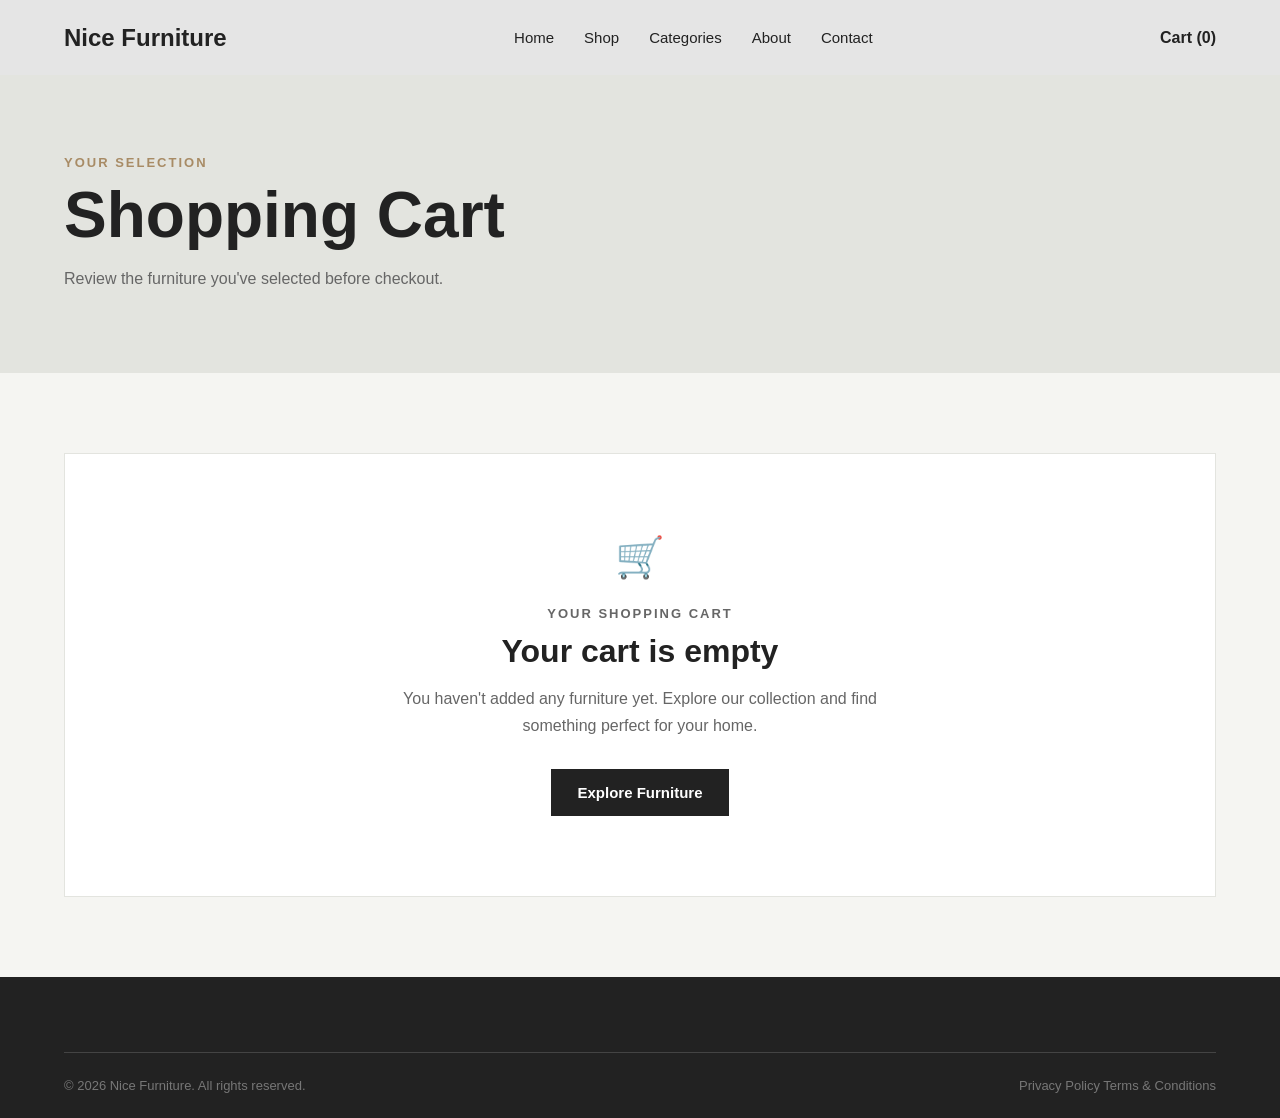
<file: cart.html>
<!DOCTYPE html>
<html lang="en">

<head>
    <meta charset="UTF-8">
    <meta name="viewport" content="width=device-width, initial-scale=1.0">

    <title>Cart | Nice Furniture</title>

    <link rel="stylesheet" href="css/style.css">
    <link rel="stylesheet" href="css/responsive.css">
</head>

<body>

    <header class="site-header">

        <div class="container navbar">

            <a href="index.html" class="logo">
                Nice Furniture
            </a>

            <nav class="nav-menu">
                <a href="index.html">Home</a>
                <a href="shop.html">Shop</a>
                <a href="categories.html">Categories</a>
                <a href="about.html">About</a>
                <a href="contact.html">Contact</a>
            </nav>

            <div class="nav-actions">

                <a href="cart.html" class="cart-link">
                   Cart (<span id="cart-count">0</span>)
                </a>

                <button class="menu-btn" aria-label="Open menu">
                    ☰
                </button>

            </div>

        </div>

    </header>


    <main>

        <section class="cart-header">

            <div class="container">

                <p class="section-label">
                    YOUR SELECTION
                </p>

                <h1>
                    Shopping Cart
                </h1>

                <p>
                    Review the furniture you've selected before checkout.
                </p>

            </div>

        </section>


        <section class="cart">

            <div class="container">

                <div id="cart-content">
                    <!-- Cart will be generated by JavaScript -->
                </div>

            </div>

        </section>

    </main>


    <footer class="site-footer">

        <div class="container">

            <div class="footer-bottom">

                <p>
                    &copy; 2026 Nice Furniture. All rights reserved.
                </p>

                <p>
                    Privacy Policy Terms & Conditions
                </p>

            </div>

        </div>

    </footer>


    <script src="javaScript/products.js"></script>
    <script src="javaScript/main.js"></script>
    <script src="javaScript/cart.js"></script>

</body>

</html>
</file>
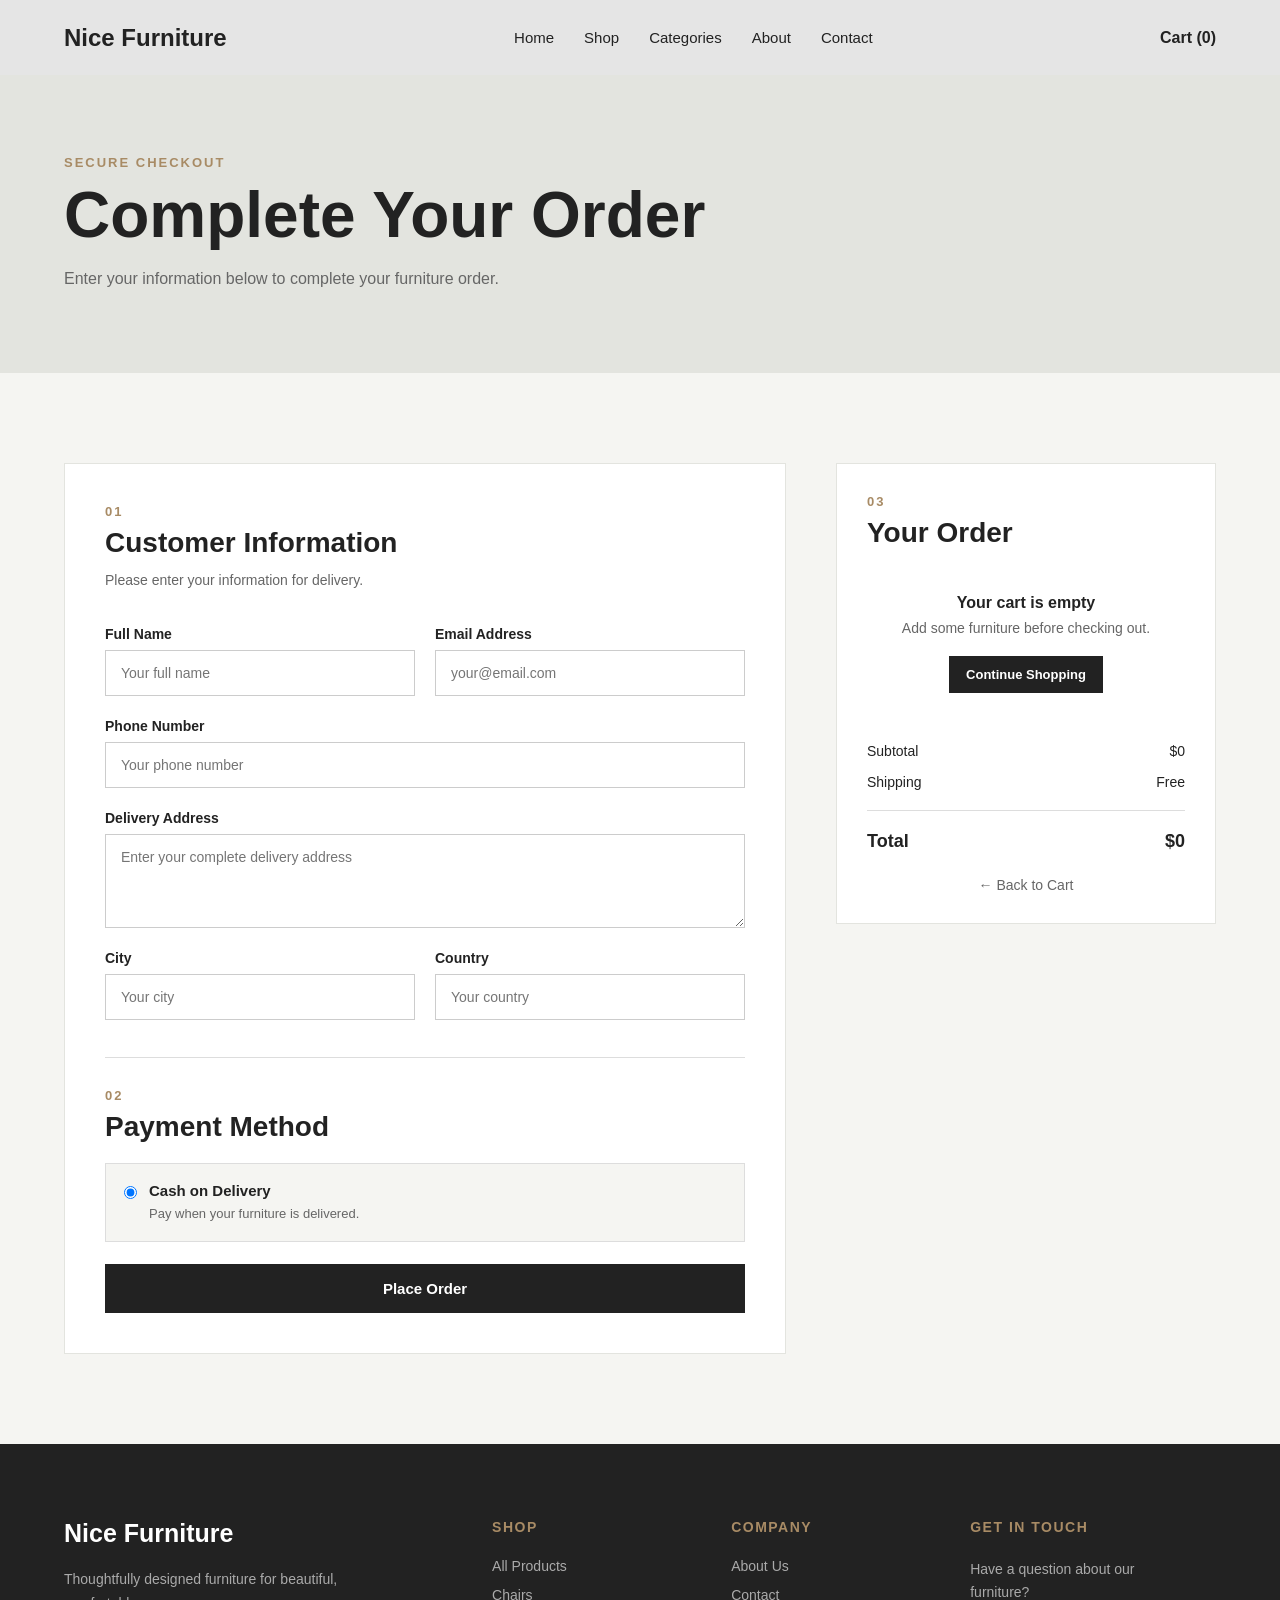
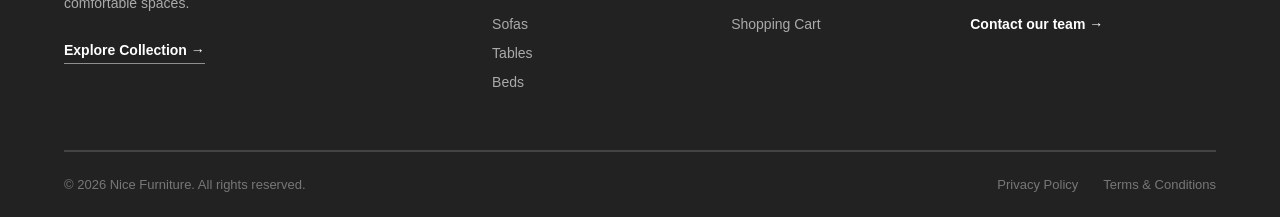
<file: checkout.html>
<!DOCTYPE html>
<html lang="en">

<head>
    <meta charset="UTF-8">
    <meta name="viewport" content="width=device-width, initial-scale=1.0">

    <title>Checkout | Nice Furniture</title>

    <link rel="stylesheet" href="css/style.css">
    <link rel="stylesheet" href="css/responsive.css">
</head>

<body>

    <!-- ==================== NAVBAR ==================== -->

    <header class="site-header">

        <div class="container navbar">

            <a href="index.html" class="logo">
                Nice Furniture
            </a>

            <nav class="nav-menu">
                <a href="index.html">Home</a>
                <a href="shop.html">Shop</a>
                <a href="categories.html">Categories</a>
                <a href="about.html">About</a>
                <a href="contact.html">Contact</a>
            </nav>

            <div class="nav-actions">

                <a href="cart.html" class="cart-link">
                    Cart (<span id="cart-count">0</span>)
                </a>

                <button
                    class="menu-btn"
                    aria-label="Open menu"
                >
                    ☰
                </button>

            </div>

        </div>

    </header>


    <!-- ==================== CHECKOUT HEADER ==================== -->

    <main>

        <section class="checkout-header">

            <div class="container">

                <p class="section-label">
                    SECURE CHECKOUT
                </p>

                <h1>Complete Your Order</h1>

                <p>
                    Enter your information below to complete
                    your furniture order.
                </p>

            </div>

        </section>


        <!-- ==================== CHECKOUT ==================== -->

        <section class="checkout">

            <div class="container">

                <div class="checkout-layout">


                    <!-- CUSTOMER INFORMATION -->

                    <div class="checkout-form-container">

                        <div class="checkout-section-heading">

                            <p class="checkout-number">
                                01
                            </p>

                            <h2>Customer Information</h2>

                            <p>
                                Please enter your information
                                for delivery.
                            </p>

                        </div>


                        <form id="checkout-form">


                            <!-- NAME + EMAIL -->

                            <div class="form-row">

                                <div class="form-group">

                                    <label for="full-name">
                                        Full Name
                                    </label>

                                    <input
                                        type="text"
                                        id="full-name"
                                        name="fullName"
                                        placeholder="Your full name"
                                        required
                                    >

                                </div>


                                <div class="form-group">

                                    <label for="email">
                                        Email Address
                                    </label>

                                    <input
                                        type="email"
                                        id="email"
                                        name="email"
                                        placeholder="your@email.com"
                                        required
                                    >

                                </div>

                            </div>


                            <!-- PHONE -->

                            <div class="form-group">

                                <label for="phone">
                                    Phone Number
                                </label>

                                <input
                                    type="tel"
                                    id="phone"
                                    name="phone"
                                    placeholder="Your phone number"
                                    required
                                >

                            </div>


                            <!-- ADDRESS -->

                            <div class="form-group">

                                <label for="address">
                                    Delivery Address
                                </label>

                                <textarea
                                    id="address"
                                    name="address"
                                    rows="4"
                                    placeholder="Enter your complete delivery address"
                                    required
                                ></textarea>

                            </div>


                            <!-- CITY + COUNTRY -->

                            <div class="form-row">

                                <div class="form-group">

                                    <label for="city">
                                        City
                                    </label>

                                    <input
                                        type="text"
                                        id="city"
                                        name="city"
                                        placeholder="Your city"
                                        required
                                    >

                                </div>


                                <div class="form-group">

                                    <label for="country">
                                        Country
                                    </label>

                                    <input
                                        type="text"
                                        id="country"
                                        name="country"
                                        placeholder="Your country"
                                        required
                                    >

                                </div>

                            </div>


                            <!-- PAYMENT -->

                            <div class="checkout-payment">

                                <div class="checkout-section-heading">

                                    <p class="checkout-number">
                                        02
                                    </p>

                                    <h2>Payment Method</h2>

                                </div>


                                <div class="payment-option">

                                    <input
                                        type="radio"
                                        id="cash-payment"
                                        name="payment"
                                        value="cash"
                                        checked
                                    >

                                    <label for="cash-payment">

                                        <span class="payment-title">
                                            Cash on Delivery
                                        </span>

                                        <span class="payment-description">
                                            Pay when your furniture is delivered.
                                        </span>

                                    </label>

                                </div>

                            </div>


                            <!-- PLACE ORDER -->

                            <button
                                type="submit"
                                class="place-order-btn"
                            >
                                Place Order
                            </button>


                            <p
                                id="checkout-message"
                                class="checkout-message"
                            ></p>

                        </form>

                    </div>


                    <!-- ORDER SUMMARY -->

                    <aside class="checkout-summary">

                        <div class="checkout-section-heading">

                            <p class="checkout-number">
                                03
                            </p>

                            <h2>Your Order</h2>

                        </div>


                        <!-- JavaScript will insert products here -->

                        <div id="checkout-items">
                            <!-- Cart products -->
                        </div>


                        <!-- SUMMARY -->

                        <div class="checkout-summary-details">

                            <div class="summary-row">

                                <span>
                                    Subtotal
                                </span>

                                <span id="checkout-subtotal">
                                    $0
                                </span>

                            </div>


                            <div class="summary-row">

                                <span>
                                    Shipping
                                </span>

                                <span>
                                    Free
                                </span>

                            </div>


                            <div class="summary-total">

                                <span>
                                    Total
                                </span>

                                <span id="checkout-total">
                                    $0
                                </span>

                            </div>

                        </div>


                        <a
                            href="cart.html"
                            class="back-to-cart"
                        >
                            ← Back to Cart
                        </a>

                    </aside>

                </div>

            </div>

        </section>

    </main>


    <!-- ==================== FOOTER ==================== -->

    <footer class="site-footer">

        <div class="container">

            <div class="footer-main">

                <div class="footer-brand">

                    <a
                        href="index.html"
                        class="footer-logo"
                    >
                        Nice Furniture
                    </a>

                    <p>
                        Thoughtfully designed furniture for
                        beautiful, comfortable spaces.
                    </p>

                    <a
                        href="shop.html"
                        class="footer-shop-link"
                    >
                        Explore Collection →
                    </a>

                </div>


                <div class="footer-column">

                    <h3>Shop</h3>

                    <a href="shop.html">
                        All Products
                    </a>

                    <a href="shop.html?category=chairs">
                        Chairs
                    </a>

                    <a href="shop.html?category=sofas">
                        Sofas
                    </a>

                    <a href="shop.html?category=tables">
                        Tables
                    </a>

                    <a href="shop.html?category=beds">
                        Beds
                    </a>

                </div>


                <div class="footer-column">

                    <h3>Company</h3>

                    <a href="about.html">
                        About Us
                    </a>

                    <a href="contact.html">
                        Contact
                    </a>

                    <a href="cart.html">
                        Shopping Cart
                    </a>

                </div>


                <div class="footer-column footer-contact">

                    <h3>Get in Touch</h3>

                    <p>
                        Have a question about our furniture?
                    </p>

                    <a href="contact.html">
                        Contact our team →
                    </a>

                </div>

            </div>


            <div class="footer-bottom">

                <p>
                    © 2026 Nice Furniture. All rights reserved.
                </p>

                <div class="footer-bottom-links">

                    <a href="#">
                        Privacy Policy
                    </a>

                    <a href="#">
                        Terms & Conditions
                    </a>

                </div>

            </div>

        </div>

    </footer>


    <!-- ==================== JAVASCRIPT ==================== -->

    <script src="javaScript/products.js"></script>
    <script src="javaScript/main.js"></script>
    <script src="javaScript/checkout.js"></script>

</body>

</html>
</file>
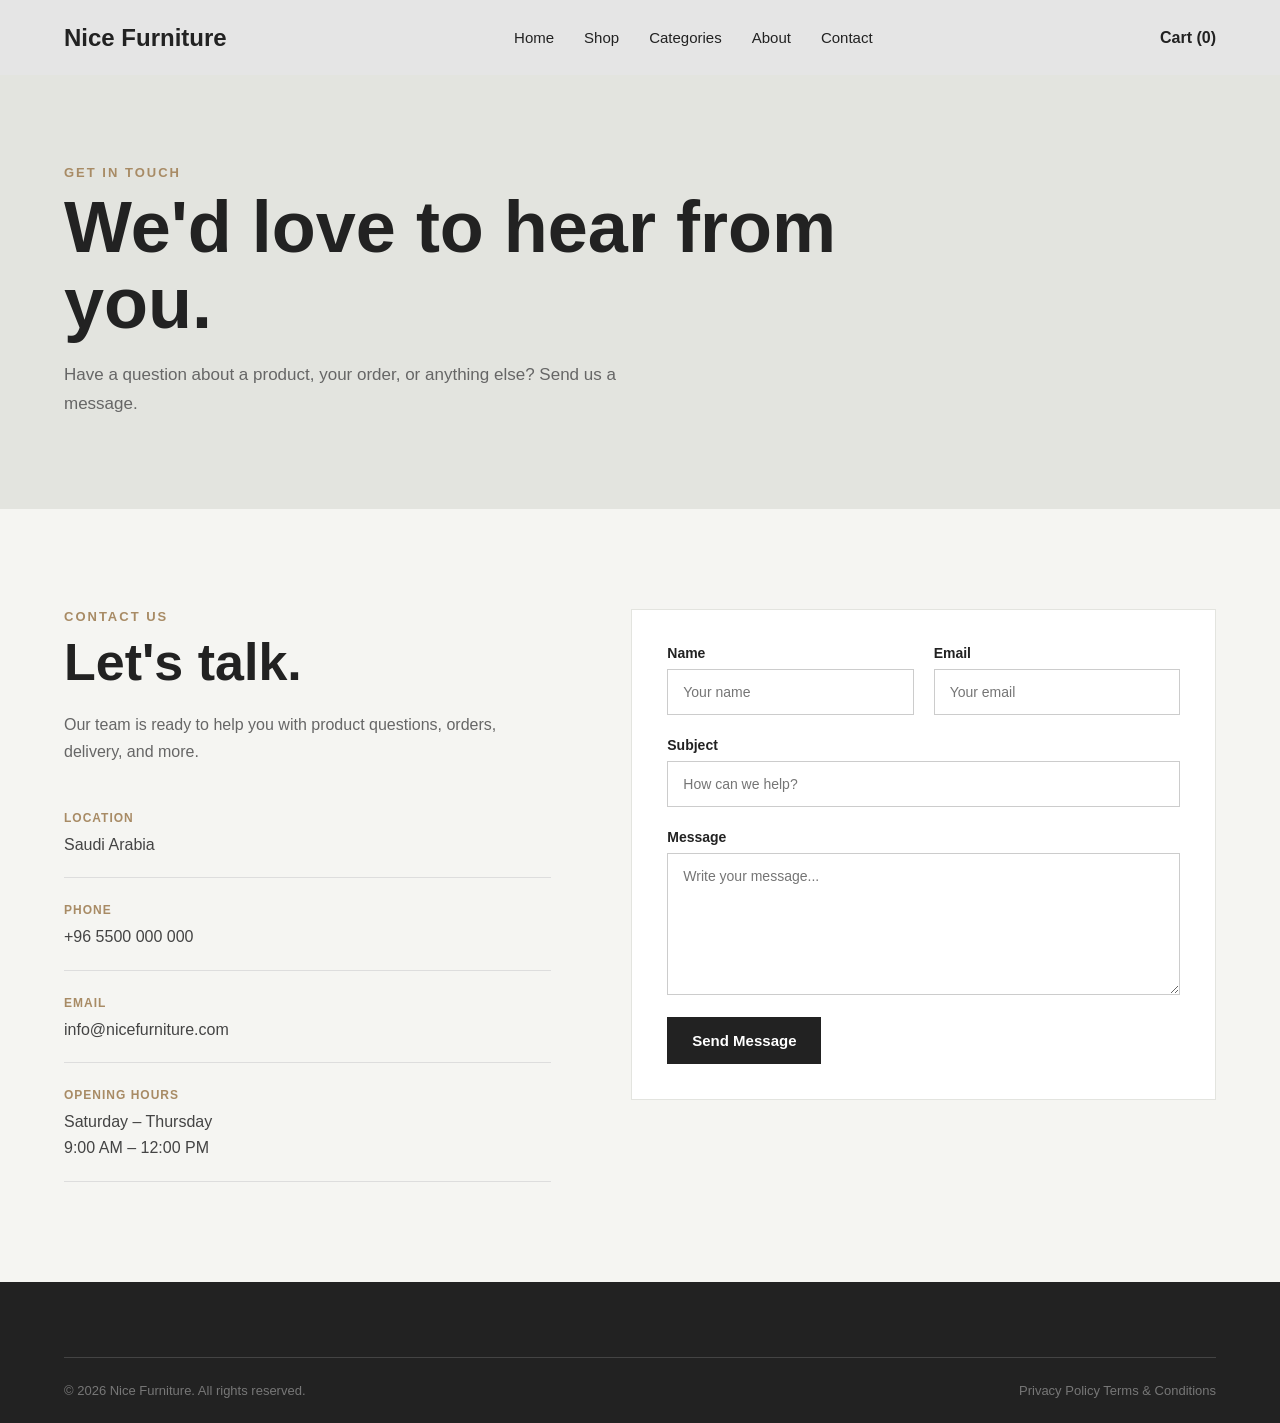
<file: contact.html>
<!DOCTYPE html>
<html lang="en">

<head>
    <meta charset="UTF-8">
    <meta name="viewport" content="width=device-width, initial-scale=1.0">

    <title>Contact | Nice Furniture</title>

    <link rel="stylesheet" href="css/style.css">
    <link rel="stylesheet" href="css/responsive.css">
</head>

<body>

    <header class="site-header">

        <div class="container navbar">

            <a href="index.html" class="logo">
                Nice Furniture
            </a>

            <nav class="nav-menu">
                <a href="index.html">Home</a>
                <a href="shop.html">Shop</a>
                <a href="categories.html">Categories</a>
                <a href="about.html">About</a>
                <a href="contact.html">Contact</a>
            </nav>

            <div class="nav-actions">

                <a href="cart.html" class="cart-link">
                    Cart (<span id="cart-count">0</span>)
                </a>

                <button class="menu-btn" aria-label="Open menu">
                    ☰
                </button>

            </div>

        </div>

    </header>


    <main>

        <!-- Header -->

        <section class="contact-header">

            <div class="container">

                <p class="section-label">
                    GET IN TOUCH
                </p>

                <h1>
                    We'd love to hear from you.
                </h1>

                <p>
                    Have a question about a product, your order,
                    or anything else? Send us a message.
                </p>

            </div>

        </section>


        <!-- Contact -->

        <section class="contact">

            <div class="container">

                <div class="contact-layout">

                    <!-- Contact Information -->

                    <div class="contact-info">

                        <p class="section-label">
                            CONTACT US
                        </p>

                        <h2>
                            Let's talk.
                        </h2>

                        <p class="contact-intro">
                            Our team is ready to help you with product
                            questions, orders, delivery, and more.
                        </p>


                        <div class="contact-details">

                            <div class="contact-detail">

                                <span>
                                    Location
                                </span>

                                <p>
                                    Saudi Arabia
                                </p>

                            </div>


                            <div class="contact-detail">

                                <span>
                                    Phone
                                </span>

                                <p>
                                    +96 5500 000 000
                                </p>

                            </div>


                            <div class="contact-detail">

                                <span>
                                    Email
                                </span>

                                <p>
                                    info@nicefurniture.com
                                </p>

                            </div>


                            <div class="contact-detail">

                                <span>
                                    Opening Hours
                                </span>

                                <p>
                                    Saturday – Thursday<br>
                                    9:00 AM – 12:00 PM
                                </p>

                            </div>

                        </div>

                    </div>


                    <!-- Contact Form -->

                    <div class="contact-form-container">

                        <form id="contact-form" class="contact-form">

                            <div class="form-row">

                                <div class="form-group">

                                    <label for="name">
                                        Name
                                    </label>

                                    <input
                                        type="text"
                                        id="name"
                                        name="name"
                                        placeholder="Your name"
                                        required
                                    >

                                </div>


                                <div class="form-group">

                                    <label for="email">
                                        Email
                                    </label>

                                    <input
                                        type="email"
                                        id="email"
                                        name="email"
                                        placeholder="Your email"
                                        required
                                    >

                                </div>

                            </div>


                            <div class="form-group">

                                <label for="subject">
                                    Subject
                                </label>

                                <input
                                    type="text"
                                    id="subject"
                                    name="subject"
                                    placeholder="How can we help?"
                                    required
                                >

                            </div>


                            <div class="form-group">

                                <label for="message">
                                    Message
                                </label>

                                <textarea
                                    id="message"
                                    name="message"
                                    rows="7"
                                    placeholder="Write your message..."
                                    required
                                ></textarea>

                            </div>


                            <button
                                type="submit"
                                class="btn btn-primary"
                            >
                                Send Message
                            </button>


                            <p
                                id="form-message"
                                class="form-message"
                            ></p>

                        </form>

                    </div>

                </div>

            </div>

        </section>

    </main>


    <footer class="site-footer">

        <div class="container">

            <div class="footer-bottom">

                <p>
                    &copy; 2026 Nice Furniture. All rights reserved.
                </p>

                <p>
                    Privacy Policy Terms & Conditions
                </p>

            </div>

        </div>

    </footer>


    <script src="javaScript/products.js"></script>
    <script src="javaScript/main.js"></script>
    <script src="javaScript/contact.js"></script>

</body>

</html>
</file>
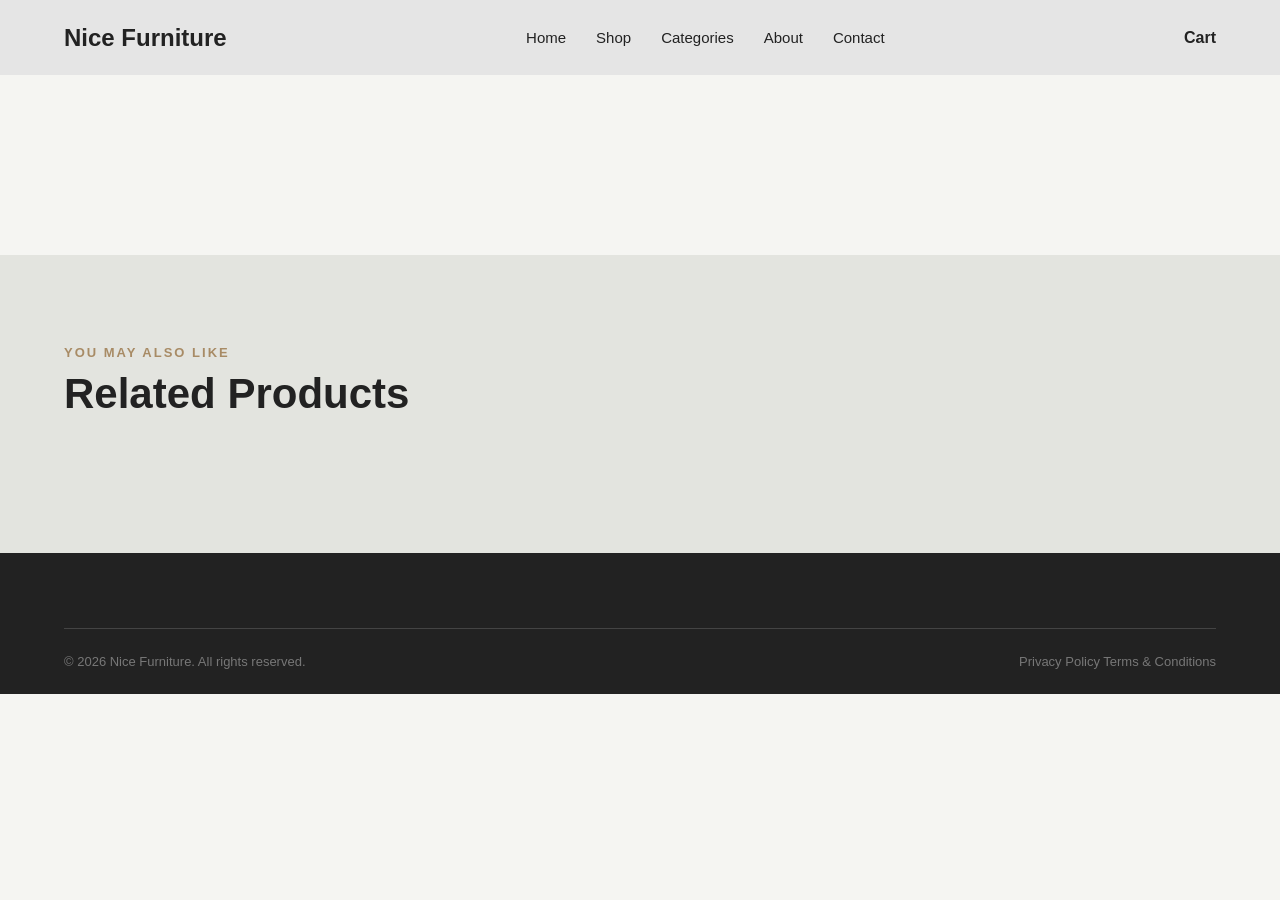
<file: product.html>
<!DOCTYPE html>
<html lang="en">

<head>

    <meta charset="UTF-8">
    <meta name="viewport" content="width=device-width, initial-scale=1.0">

    <title>Product | Nice Furniture</title>

    <link rel="stylesheet" href="css/style.css">
    <link rel="stylesheet" href="css/responsive.css">

</head>

<body>

    <header class="site-header">

        <div class="container navbar">

            <a href="index.html" class="logo">
                Nice Furniture
            </a>

            <nav class="nav-menu">

                <a href="index.html">Home</a>
                <a href="shop.html">Shop</a>
                <a href="categories.html">Categories</a>
                <a href="about.html">About</a>
                <a href="contact.html">Contact</a>

            </nav>

            <div class="nav-actions">

                <a href="cart.html" class="cart-link">
                    Cart
                </a>

                <button class="menu-btn" aria-label="Open menu">
                    ☰
                </button>

            </div>

        </div>

    </header>


    <main>

        <section class="product-details">

            <div class="container">

                <div id="product-details-content">
                    <!-- JavaScript will generate product details -->
                </div>

            </div>

        </section>

        <section class="related-products">

    <div class="container">

        <div class="section-heading">

            <p class="section-label">
                YOU MAY ALSO LIKE
            </p>

            <h2>
                Related Products
            </h2>

        </div>


        <div
            class="product-grid"
            id="related-products"
        >
            <!-- JavaScript will generate products -->
        </div>

    </div>

</section>

    </main>


    <footer class="site-footer">

        <div class="container">

            <div class="footer-bottom">

                <p>
                    &copy; 2026 Nice Furniture.
                    All rights reserved.
                </p>

                <p>
                    Privacy Policy Terms & Conditions
                </p>

            </div>

        </div>

    </footer>


    <script src="javaScript/products.js"></script>
    <script src="javaScript/main.js"></script>
    <script src="javaScript/product.js"></script>

</body>

</html>
</file>
<file: css/style.css>
/* ---------- Reset ---------- */

* {
    margin: 0;
    padding: 0;
    box-sizing: border-box;
}

body {
    font-family: Arial, sans-serif;
    background: #F5F5F2;
    color: #222;
}

a {
    text-decoration: none;
    color: inherit;
}


/* ---------- Container ---------- */

.container {
    width: min(90%, 1200px);
    margin: 0 auto;
}


/* ---------- Navbar ---------- */

.site-header {
    background: #E5E5E5;
}

.navbar {
    min-height: 75px;

    display: flex;
    align-items: center;
    justify-content: space-between;
}

.logo {
    font-size: 24px;
    font-weight: bold;
}

.nav-menu {
    display: flex;
    gap: 30px;
}

.nav-menu a {
    font-size: 15px;
}

.nav-actions {
    display: flex;
    align-items: center;
    gap: 20px;
}

.cart-link {
    font-weight: 600;
}

.menu-btn {
    display: none;

    border: none;
    background: transparent;

    font-size: 24px;
    cursor: pointer;
}

/* ---------- Hero ---------- */

.hero {
    padding: 80px 0;
}

.hero-content {
    display: grid;
    grid-template-columns: 1fr 1fr;
    align-items: center;
    gap: 60px;
}

.hero-text {
    max-width: 600px;
}

.hero-label {
    margin-bottom: 15px;

    font-size: 14px;
    font-weight: 700;
    letter-spacing: 2px;

    color: #A88B65;
}

.hero-text h1 {
    margin-bottom: 25px;

    font-size: clamp(42px, 5vw, 72px);
    line-height: 1.05;
}

.hero-description {
    max-width: 520px;
    margin-bottom: 30px;

    font-size: 17px;
    line-height: 1.7;

    color: #666;
}

.hero-buttons {
    display: flex;
    gap: 15px;
    flex-wrap: wrap;
}

.btn {
    display: inline-block;
    padding: 14px 24px;
    font-size: 15px;
    font-weight: 600;
    border: 1px solid #222;
    transition: 0.3s ease;
}

.btn-primary {
    background: #222;
    color: #fff;
}

.btn-primary:hover {
    background: #A88B65;
    border-color: #A88B65;
}

.btn-secondary:hover {
    background: #222;
    color: #fff;
}

.hero-image {
    width: 100%;
}

.hero-image img {
    display: block;

    width: 100%;
    height: 550px;

    object-fit: cover;
}

/* ---------- Categories ---------- */

.categories {
    padding: 90px 0;
    background: #E3E4DF;
}

.section-heading {
    max-width: 600px;
    margin-bottom: 45px;
}

.section-label {
    margin-bottom: 10px;
    font-size: 13px;
    font-weight: 700;
    letter-spacing: 2px;

    color: #A88B65;
}

.section-heading h2 {
    margin-bottom: 15px;
    font-size: 42px;
}

.section-heading > p:last-child {
    color: #666;
    line-height: 1.6;
}

.category-grid {
    display: grid;
    grid-template-columns: repeat(4, 1fr);
    gap: 20px;
}

.category-card {
    background: #fff;
    overflow: hidden;

    transition: transform 0.3s ease;
}

.category-card:hover {
    transform: translateY(-5px);
}

.category-image {
    overflow: hidden;
}

.category-image img {
    display: block;

    width: 100%;
    height: 330px;
    object-fit: cover;
    transition: transform 0.4s ease;
}

.category-card:hover .category-image img {
    transform: scale(1.05);
}

.category-info {
    padding: 20px;
}

.category-info h3 {
    margin-bottom: 8px;

    font-size: 22px;
}

.category-info span {
    font-size: 14px;
    color: #666;
}


/* ---------- Featured Products ---------- */

.featured-products {
    padding: 90px 0;
    background: #F5F5F2;
}

.products-heading {
    display: flex;
    align-items: end;
    justify-content: space-between;
    gap: 30px;
}

.view-all {
    font-size: 15px;
    font-weight: 600;

    border-bottom: 1px solid #222;
    padding-bottom: 5px;
}

.product-grid {
    display: grid;
    grid-template-columns: repeat(4, 1fr);
    gap: 20px;
}

.product-card {
    min-width: 0;
}

.product-image {
    display: block;
    overflow: hidden;
    background: #E3E4DF;
}

.product-image img {
    display: block;

    width: 100%;
    height: 350px;

    object-fit: cover;

    transition: transform 0.4s ease;
}

.product-card:hover .product-image img {
    transform: scale(1.05);
}

.product-info {
    padding-top: 18px;
}

.product-category {
    margin-bottom: 7px;

    font-size: 12px;
    text-transform: uppercase;
    letter-spacing: 1px;

    color: #888;
}

.product-info h3 {
    margin-bottom: 8px;

    font-size: 18px;
    font-weight: 500;
}

.product-price {
    font-size: 16px;
    font-weight: 700;
}

/* ---------- Features ---------- */

.features {
    padding: 90px 0;
    background: #E3E4DF;
}

.features-grid {
    display: grid;
    grid-template-columns: repeat(4, 1fr);
    gap: 1px;

    background: #222;
    border: 1px solid #222;
}

.feature-card {
    padding: 35px 25px;
    background: #E3E4DF;
}

.feature-number {
    margin-bottom: 45px;

    font-size: 14px;
    font-weight: 700;
    color: #A88B65;
}

.feature-card h3 {
    margin-bottom: 12px;

    font-size: 20px;
}

.feature-card p {
    color: #666;
    line-height: 1.6;
}

/* ---------- Promotion ---------- */

.promotion {
    padding: 100px 0;
    background: #222;
    color: #fff;
}

.promotion-content {
    max-width: 700px;
    margin: 0 auto;

    text-align: center;
}

.promotion-content .section-label {
    margin-bottom: 15px;
}

.promotion-content h2 {
    margin-bottom: 20px;

    font-size: clamp(40px, 5vw, 64px);
    line-height: 1.1;
}

.promotion-content > p:not(.section-label) {
    max-width: 550px;
    margin: 0 auto 30px;

    color: #ccc;
    line-height: 1.7;
}

.promotion-content .btn {
    border-color: #fff;
}

 /* ---------- Reviews ---------- */

.reviews {
    padding: 90px 0;
    background: #F5F5F2;
}

.reviews-grid {
    display: grid;
    grid-template-columns: repeat(3, 1fr);
    gap: 20px;
}

.review-card {
    padding: 35px;

    background: #fff;
    border: 1px solid #E3E4DF;
}

.review-stars {
    margin-bottom: 25px;

    font-size: 18px;
    letter-spacing: 3px;
    color: #A88B65;
}

.review-text {
    margin-bottom: 30px;

    font-size: 17px;
    line-height: 1.7;
    color: #444;
}

.review-author {
    display: flex;
    flex-direction: column;
    gap: 5px;
}

.review-author strong {
    font-size: 15px;
}

.review-author span {
    font-size: 13px;
    color: #888;
}

 /* ---------- Newsletter ---------- */

.newsletter {
    padding: 90px 0;
    background: #E3E4DF;
}

.newsletter-content {
    max-width: 700px;
    margin: 0 auto;

    text-align: center;
}

.newsletter-content h2 {
    margin-bottom: 15px;

    font-size: clamp(36px, 5vw, 52px);
    line-height: 1.1;
}

.newsletter-content > p:not(.section-label) {
    margin-bottom: 30px;

    color: #666;
    line-height: 1.6;
}

.newsletter-form {
    display: flex;
    max-width: 600px;
    margin: 0 auto;
}

.newsletter-form input {
    flex: 1;

    min-width: 0;
    padding: 15px 18px;

    border: 1px solid #222;
    border-right: none;

    background: #fff;

    font-size: 15px;
    outline: none;
}

.newsletter-form .btn {
    flex-shrink: 0;
}

 /* ---------- Footer ---------- */

.site-footer {
    padding: 70px 0 25px;

    background: #222;
    color: #fff;
}

.footer-grid {
    display: grid;
    grid-template-columns: 2fr 1fr 1fr 1.5fr;
    gap: 50px;

    padding-bottom: 50px;
}

.footer-logo {
    display: inline-block;

    margin-bottom: 20px;

    font-size: 24px;
    font-weight: 700;
}

.footer-brand p {
    max-width: 320px;

    color: #aaa;
    line-height: 1.7;
}

.footer-column {
    display: flex;
    flex-direction: column;
    gap: 12px;
}

.footer-column h3 {
    margin-bottom: 10px;

    font-size: 16px;
}

.footer-column a,
.footer-column p {
    font-size: 14px;
    color: #aaa;
}

.footer-column a {
    transition: color 0.3s ease;
}

.footer-column a:hover {
    color: #fff;
}

.footer-bottom {
    display: flex;
    justify-content: space-between;
    gap: 20px;

    padding-top: 25px;

    border-top: 1px solid #444;
}

.footer-bottom p {
    font-size: 13px;
    color: #888;
}

/* ---------- Shop Header ---------- */

.shop-header {
    padding: 80px 0;
    background: #E3E4DF;
}

.shop-header h1 {
    margin-bottom: 15px;

    font-size: clamp(42px, 5vw, 64px);
    line-height: 1.1;
}

.shop-header > .container > p:last-child {
    max-width: 550px;
    color: #666;
    line-height: 1.7;
}

/* ---------- Shop ---------- */

.shop {
    padding: 80px 0;
    background: #F5F5F2;
}

.shop-layout {
    display: grid;
    grid-template-columns: 220px 1fr;
    gap: 40px;
}

.shop-filters {
    padding: 25px;

    background: #fff;
    border: 1px solid #E3E4DF;

    align-self: start;
}

.shop-filters h2 {
    margin-bottom: 20px;

    font-size: 20px;
}

.shop-toolbar {
    display: flex;
    justify-content: space-between;
    align-items: center;

    margin-bottom: 30px;
}

.shop-toolbar p {
    font-size: 15px;
    font-weight: 600;
}

/* ---------- Shop Filters ---------- */

.filter-options {
    display: flex;
    flex-direction: column;
    gap: 8px;
}

.filter-btn {
    width: 100%;

    padding: 12px 10px;

    border: none;
    background: transparent;

    text-align: left;
    font-size: 14px;

    cursor: pointer;

    transition: 0.3s ease;
}

.filter-btn:hover {
    background: #E3E4DF;
}

.filter-btn.active {
    background: #222;
    color: #fff;
}

/* ---------- Shop Search ---------- */

.shop-toolbar {
    display: flex;
    justify-content: space-between;
    align-items: center;

    gap: 20px;
    margin-bottom: 30px;
}

#search-input {
    width: 280px;

    padding: 12px 15px;

    border: 1px solid #ccc;
    background: #fff;

    font-size: 14px;
    outline: none;
}

#search-input:focus {
    border-color: #222;
}

.shop-controls {
    display: flex;
    gap: 10px;
}

#sort-select {
    padding: 12px 15px;

    border: 1px solid #ccc;
    background: #fff;

    font-size: 14px;
    cursor: pointer;
}

/* ---------- Product Details ---------- */

.product-details {
    padding: 90px 0;
    background: #F5F5F2;
}

.product-details-layout {
    display: grid;
    grid-template-columns: 1fr 1fr;
    gap: 70px;

    align-items: start;
}

.product-details-image {
    background: #E3E4DF;
}

.product-details-image img {
    display: block;

    width: 100%;
    height: 600px;

    object-fit: cover;
}

.product-details-info {
    padding-top: 20px;
}

.product-details-category {
    margin-bottom: 15px;

    font-size: 13px;
    font-weight: 700;
    letter-spacing: 2px;
    text-transform: uppercase;

    color: #A88B65;
}

.product-details-info h1 {
    margin-bottom: 20px;

    font-size: clamp(40px, 5vw, 60px);
    line-height: 1.1;
}

.product-details-price {
    margin-bottom: 25px;

    font-size: 24px;
    font-weight: 700;
}

.product-details-description {
    margin-bottom: 30px;

    max-width: 550px;

    color: #666;
    line-height: 1.8;
}

.add-to-cart {
    width: 100%;
    max-width: 300px;

    padding: 16px 25px;

    border: none;
    background: #222;
    color: #fff;

    font-size: 15px;
    font-weight: 600;

    cursor: pointer;

    transition: 0.3s ease;
}

.add-to-cart:hover {
    background: #A88B65;
}

.cart-header {
    padding: 80px 0;
    background: #E3E4DF;
}

.cart-header h1 {
    margin-bottom: 15px;
    font-size: clamp(42px, 5vw, 64px);
    line-height: 1.1;
}

.cart-header > .container > p:last-child {
    color: #666;
    line-height: 1.7;
}


.cart {
    padding: 80px 0;
    background: #F5F5F2;
}


.cart-layout {
    display: grid;
    grid-template-columns: 1fr 320px;
    gap: 40px;
    align-items: start;
}


.cart-items {
    display: flex;
    flex-direction: column;
    gap: 15px;
}


.cart-item {
    display: grid;
    grid-template-columns: 140px 1fr auto;
    gap: 25px;
    align-items: center;
    padding: 20px;
    background: #fff;
    border: 1px solid #E3E4DF;
}


.cart-item-image {
    display: block;
    background: #E3E4DF;
}


.cart-item-image img {
    display: block;
    width: 100%;
    height: 140px;
    object-fit: cover;
}


.cart-item-info h3 {
    margin-bottom: 8px;
    font-size: 19px;
    font-weight: 500;
}


.cart-item-category {
    margin-bottom: 8px;
    font-size: 12px;
    text-transform: uppercase;
    letter-spacing: 1px;
    color: #888;
}


.cart-item-price {
    font-size: 16px;
    font-weight: 700;
}


.cart-item-controls {
    display: flex;
    align-items: center;
    gap: 10px;
    margin-top: 15px;
}


.quantity-btn {
    width: 32px;
    height: 32px;
    border: 1px solid #ccc;
    background: #fff;
    cursor: pointer;
}


.quantity {
    min-width: 25px;
    text-align: center;
}


.remove-btn {
    margin-top: 15px;
    padding: 0;
    border: none;
    background: transparent;
    color: #888;
    cursor: pointer;
    font-size: 13px;
}


.remove-btn:hover {
    color: #222;
}


.cart-summary {
    padding: 30px;
    background: #fff;
    border: 1px solid #E3E4DF;
}


.cart-summary h2 {
    margin-bottom: 25px;
    font-size: 22px;
}


.summary-row {
    display: flex;
    justify-content: space-between;
    gap: 20px;
    margin-bottom: 15px;
    font-size: 15px;
}


.summary-total {
    display: flex;
    justify-content: space-between;
    padding-top: 20px;
    margin-top: 20px;
    border-top: 1px solid #ddd;
    font-size: 18px;
    font-weight: 700;
}


.checkout-btn {
    display: block;
    width: 100%;
    margin-top: 25px;
    padding: 15px;
    border: none;
    background: #222;
    color: #fff;
    text-align: center;
    font-size: 15px;
    font-weight: 600;
    cursor: pointer;
}


.checkout-btn:hover {
    background: #A88B65;
}


.empty-cart {
    padding: 80px 20px;
    background: #fff;
    text-align: center;
    border: 1px solid #E3E4DF;
}


.empty-cart h2 {
    margin-bottom: 15px;
}


.empty-cart p {
    margin-bottom: 25px;
    color: #666;
}

.categories-page-header {
    padding: 80px 0;
    background: #E3E4DF;
}

.categories-page-header h1 {
    margin-bottom: 15px;
    font-size: clamp(42px, 5vw, 64px);
    line-height: 1.1;
}

.categories-page-header > .container > p:last-child {
    max-width: 600px;
    color: #666;
    line-height: 1.7;
}


.categories-page {
    padding: 90px 0;
    background: #F5F5F2;
}


.categories-page-grid {
    display: grid;
    grid-template-columns: repeat(2, 1fr);
    gap: 30px;
}


.large-category-card {
    background: #fff;
    overflow: hidden;
    border: 1px solid #E3E4DF;
}


.large-category-image {
    overflow: hidden;
}


.large-category-image img {
    display: block;
    width: 100%;
    height: 420px;
    object-fit: cover;
    transition: transform .4s ease;
}


.large-category-card:hover .large-category-image img {
    transform: scale(1.05);
}


.large-category-info {
    padding: 30px;
}


.large-category-info > span {
    display: block;
    margin-bottom: 20px;
    font-size: 13px;
    font-weight: 700;
    color: #A88B65;
}


.large-category-info h2 {
    margin-bottom: 10px;
    font-size: 30px;
}


.large-category-info p {
    margin-bottom: 20px;
    color: #666;
    line-height: 1.6;
}


.large-category-info strong {
    font-size: 14px;
}

.about-header {
    padding: 90px 0;
    background: #E3E4DF;
}

.about-header h1 {
    max-width: 800px;
    margin-bottom: 20px;
    font-size: clamp(44px, 6vw, 72px);
    line-height: 1.05;
}

.about-header > .container > p:last-child {
    max-width: 650px;
    color: #666;
    line-height: 1.7;
    font-size: 17px;
}


.about-story {
    padding: 100px 0;
    background: #F5F5F2;
}

.about-story-grid {
    display: grid;
    grid-template-columns: 1fr 1fr;
    gap: 70px;
    align-items: center;
}

.about-story-image {
    background: #E3E4DF;
}

.about-story-image img {
    display: block;
    width: 100%;
    height: 600px;
    object-fit: cover;
}

.about-story-content {
    max-width: 550px;
}

.about-story-content h2 {
    margin-bottom: 25px;
    font-size: clamp(36px, 4vw, 52px);
    line-height: 1.1;
}

.about-story-content p:not(.section-label) {
    margin-bottom: 18px;
    color: #666;
    line-height: 1.8;
}


.about-values {
    padding: 90px 0;
    background: #E3E4DF;
}

.about-values-grid {
    display: grid;
    grid-template-columns: repeat(4, 1fr);
    gap: 1px;
    background: #222;
    border: 1px solid #222;
}

.about-value {
    min-height: 250px;
    padding: 30px 25px;
    background: #E3E4DF;
}

.about-value > span {
    display: block;
    margin-bottom: 55px;
    color: #A88B65;
    font-size: 14px;
    font-weight: 700;
}

.about-value h3 {
    margin-bottom: 12px;
    font-size: 21px;
}

.about-value p {
    color: #666;
    line-height: 1.6;
}


.about-cta {
    padding: 100px 0;
    background: #222;
    color: #fff;
}

.about-cta-content {
    max-width: 750px;
    margin: 0 auto;
    text-align: center;
}

.about-cta-content h2 {
    margin-bottom: 30px;
    font-size: clamp(40px, 5vw, 60px);
    line-height: 1.1;
}

.about-cta-content .section-label {
    margin-bottom: 15px;
}

.contact-header {
    padding: 90px 0;
    background: #E3E4DF;
}

.contact-header h1 {
    max-width: 800px;
    margin-bottom: 20px;
    font-size: clamp(44px, 6vw, 72px);
    line-height: 1.05;
}

.contact-header > .container > p:last-child {
    max-width: 600px;
    color: #666;
    line-height: 1.7;
    font-size: 17px;
}


.contact {
    padding: 100px 0;
    background: #F5F5F2;
}


.contact-layout {
    display: grid;
    grid-template-columns: 1fr 1.2fr;
    gap: 80px;
    align-items: start;
}


.contact-info h2 {
    margin-bottom: 20px;
    font-size: 52px;
    line-height: 1.1;
}


.contact-intro {
    max-width: 450px;
    margin-bottom: 45px;
    color: #666;
    line-height: 1.7;
}


.contact-details {
    display: flex;
    flex-direction: column;
    gap: 25px;
}


.contact-detail {
    padding-bottom: 20px;
    border-bottom: 1px solid #ddd;
}


.contact-detail span {
    display: block;
    margin-bottom: 7px;
    font-size: 12px;
    font-weight: 700;
    letter-spacing: 1px;
    text-transform: uppercase;
    color: #A88B65;
}


.contact-detail p {
    color: #444;
    line-height: 1.6;
}


.contact-form-container {
    padding: 35px;
    background: #fff;
    border: 1px solid #E3E4DF;
}


.contact-form {
    display: flex;
    flex-direction: column;
    gap: 22px;
}


.form-row {
    display: grid;
    grid-template-columns: 1fr 1fr;
    gap: 20px;
}


.form-group {
    display: flex;
    flex-direction: column;
    gap: 8px;
}


.form-group label {
    font-size: 14px;
    font-weight: 600;
}


.form-group input,
.form-group textarea {
    width: 100%;
    padding: 14px 15px;
    border: 1px solid #ccc;
    background: #fff;
    font-family: inherit;
    font-size: 14px;
    outline: none;
}


.form-group input:focus,
.form-group textarea:focus {
    border-color: #222;
}


.form-group textarea {
    resize: vertical;
}


.contact-form .btn {
    width: fit-content;
}


.form-message {
    display: none;
    padding: 12px 15px;
    background: #E3E4DF;
    font-size: 14px;
}

.pagination {
    display: flex;
    justify-content: center;
    align-items: center;
    gap: 8px;
    margin-top: 50px;
}


.pagination-btn {
    min-width: 40px;
    height: 40px;
    padding: 0 12px;
    border: 1px solid #ccc;
    background: #fff;
    color: #222;
    cursor: pointer;
    font-size: 14px;
    transition: .3s ease;
}


.pagination-btn:hover {
    background: #E3E4DF;
}


.pagination-btn.active {
    background: #222;
    color: #fff;
    border-color: #222;
}


.pagination-btn:disabled {
    opacity: .4;
    cursor: not-allowed;
}

.site-footer {
background: #222;
color: #fff;
padding: 75px 0 25px;
}

.footer-main {
display: grid;
grid-template-columns: 2fr 1fr 1fr 1.3fr;
gap: 50px;
padding-bottom: 60px;
border-bottom: 1px solid #444;
}

.footer-brand {
max-width: 320px;
}

.footer-logo {
display: inline-block;
margin-bottom: 20px;
font-size: 25px;
font-weight: 700;
}

.footer-brand p {
margin-bottom: 25px;
color: #aaa;
line-height: 1.7;
font-size: 14px;
}

.footer-shop-link {
color: #fff;
font-size: 14px;
font-weight: 600;
border-bottom: 1px solid #A88B65;
padding-bottom: 5px;
}

.footer-shop-link:hover {
color: #A88B65;
}

.footer-column {
display: flex;
flex-direction: column;
align-items: flex-start;
gap: 13px;
}

.footer-column h3 {
margin-bottom: 10px;
font-size: 14px;
text-transform: uppercase;
letter-spacing: 1.5px;
color: #A88B65;
}

.footer-column a {
color: #aaa;
font-size: 14px;
transition: color .3s ease;
}

.footer-column a:hover {
color: #fff;
}

.footer-contact p {
max-width: 220px;
color: #aaa;
font-size: 14px;
line-height: 1.6;
}

.footer-contact > a {
color: #fff;
font-weight: 600;
}

.footer-contact > a:hover {
color: #A88B65;
}

.footer-bottom {
display: flex;
justify-content: space-between;
align-items: center;
gap: 20px;
padding-top: 25px;
}

.footer-bottom p {
color: #777;
font-size: 13px;
}

.footer-bottom-links {
display: flex;
gap: 25px;
}

.footer-bottom-links a {
color: #777;
font-size: 13px;
transition: color .3s ease;
}

.footer-bottom-links a:hover {
color: #fff;
}


/* ==================== CHECKOUT HEADER ==================== */

.checkout-header {
    padding: 80px 0;
    background: #E3E4DF;
}

.checkout-header h1 {
    margin-bottom: 15px;
    font-size: clamp(42px, 5vw, 64px);
    line-height: 1.1;
}

.checkout-header > .container > p:last-child {
    max-width: 550px;
    color: #666;
    line-height: 1.7;
}


/* ==================== CHECKOUT ==================== */

.checkout {
    padding: 90px 0;
    background: #F5F5F2;
}

.checkout-layout {
    display: grid;
    grid-template-columns: 1fr 380px;
    gap: 50px;
    align-items: start;
}


/* ==================== FORM CONTAINER ==================== */

.checkout-form-container {
    padding: 40px;
    background: #fff;
    border: 1px solid #E3E4DF;
}

.checkout-section-heading {
    margin-bottom: 35px;
}

.checkout-number {
    margin-bottom: 8px;
    font-size: 13px;
    font-weight: 700;
    letter-spacing: 2px;
    color: #A88B65;
}

.checkout-section-heading h2 {
    margin-bottom: 10px;
    font-size: 28px;
}

.checkout-section-heading > p:last-child {
    color: #666;
    font-size: 14px;
    line-height: 1.6;
}


/* ==================== FORM ==================== */

#checkout-form {
    display: flex;
    flex-direction: column;
    gap: 22px;
}

.form-row {
    display: grid;
    grid-template-columns: 1fr 1fr;
    gap: 20px;
}

.form-group {
    display: flex;
    flex-direction: column;
    gap: 8px;
}

.form-group label {
    font-size: 14px;
    font-weight: 600;
}

.form-group input,
.form-group textarea {
    width: 100%;
    padding: 14px 15px;
    border: 1px solid #ccc;
    background: #fff;
    font-family: inherit;
    font-size: 14px;
    outline: none;
    transition: border-color .3s ease;
}

.form-group input:focus,
.form-group textarea:focus {
    border-color: #222;
}

.form-group textarea {
    resize: vertical;
}


/* ==================== PAYMENT ==================== */

.checkout-payment {
    margin-top: 15px;
    padding-top: 30px;
    border-top: 1px solid #ddd;
}

.checkout-payment .checkout-section-heading {
    margin-bottom: 20px;
}

.payment-option {
    display: flex;
    align-items: flex-start;
    gap: 12px;
    padding: 18px;
    border: 1px solid #ddd;
    background: #F5F5F2;
}

.payment-option input {
    margin-top: 4px;
}

.payment-option label {
    display: flex;
    flex-direction: column;
    gap: 5px;
    cursor: pointer;
}

.payment-title {
    font-size: 15px;
    font-weight: 600;
}

.payment-description {
    color: #666;
    font-size: 13px;
    line-height: 1.5;
}


/* ==================== PLACE ORDER ==================== */

.place-order-btn {
    width: 100%;
    padding: 16px 25px;
    border: none;
    background: #222;
    color: #fff;
    font-family: inherit;
    font-size: 15px;
    font-weight: 600;
    cursor: pointer;
    transition: background .3s ease;
}

.place-order-btn:hover {
    background: #A88B65;
}

.checkout-message {
    display: none;
    padding: 13px 15px;
    background: #E3E4DF;
    color: #222;
    font-size: 14px;
    line-height: 1.5;
}


/* ==================== ORDER SUMMARY ==================== */

.checkout-summary {
    padding: 30px;
    background: #fff;
    border: 1px solid #E3E4DF;
    position: sticky;
    top: 20px;
}

.checkout-summary .checkout-section-heading {
    margin-bottom: 25px;
}

#checkout-items {
    display: flex;
    flex-direction: column;
    gap: 18px;
    margin-bottom: 25px;
}


/* ==================== CHECKOUT ITEM ==================== */

.checkout-item {
    display: grid;
    grid-template-columns: 70px 1fr auto;
    gap: 12px;
    align-items: center;
    padding-bottom: 18px;
    border-bottom: 1px solid #eee;
}

.checkout-item-image {
    display: block;
    background: #E3E4DF;
}

.checkout-item-image img {
    display: block;
    width: 70px;
    height: 70px;
    object-fit: cover;
}

.checkout-item-info h3 {
    margin-bottom: 5px;
    font-size: 14px;
    font-weight: 600;
}

.checkout-item-info p {
    color: #888;
    font-size: 13px;
}

.checkout-item-price {
    font-size: 14px;
    font-weight: 700;
}


/* ==================== SUMMARY DETAILS ==================== */

.checkout-summary-details {
    padding-top: 5px;
}

.summary-row {
    display: flex;
    justify-content: space-between;
    gap: 20px;
    margin-bottom: 15px;
    font-size: 14px;
}

.summary-total {
    display: flex;
    justify-content: space-between;
    gap: 20px;
    padding-top: 20px;
    margin-top: 20px;
    border-top: 1px solid #ddd;
    font-size: 18px;
    font-weight: 700;
}

.back-to-cart {
    display: block;
    margin-top: 25px;
    color: #666;
    font-size: 14px;
    text-align: center;
    transition: color .3s ease;
}

.back-to-cart:hover {
    color: #222;
}

.empty-checkout {
    padding: 20px 0;
    text-align: center;
}

.empty-checkout h3 {
    margin-bottom: 8px;
    font-size: 16px;
}

.empty-checkout p {
    margin-bottom: 20px;
    color: #666;
    font-size: 14px;
}

.empty-checkout .btn {
    font-size: 13px;
    padding: 10px 16px;
}

/* ==================== ORDER SUCCESS ==================== */

.order-success {
    min-height: 650px;
    padding: 100px 0;
    background: #F5F5F2;
    display: flex;
    align-items: center;
}

.success-content {
    max-width: 700px;
    margin: 0 auto;
    text-align: center;
}

.success-icon {
    width: 70px;
    height: 70px;
    margin: 0 auto 30px;

    display: flex;
    align-items: center;
    justify-content: center;

    border: 1px solid #222;
    border-radius: 50%;

    font-size: 28px;
    font-weight: 600;
}

.success-content .section-label {
    margin-bottom: 15px;
}

.success-content h1 {
    margin-bottom: 20px;
    font-size: clamp(42px, 6vw, 64px);
    line-height: 1.05;
}

.success-message {
    max-width: 550px;
    margin: 0 auto 35px;
    color: #666;
    font-size: 16px;
    line-height: 1.7;
}

.order-number {
    display: inline-flex;
    flex-direction: column;
    gap: 8px;

    padding: 20px 35px;
    margin-bottom: 35px;

    background: #fff;
    border: 1px solid #E3E4DF;
}

.order-number span {
    font-size: 11px;
    font-weight: 700;
    letter-spacing: 2px;
    color: #A88B65;
}

.order-number strong {
    font-size: 18px;
    letter-spacing: 1px;
}

.success-actions {
    display: flex;
    justify-content: center;
    gap: 15px;
    flex-wrap: wrap;
}

/* ==================== PRODUCT QUANTITY ==================== */

.product-quantity {
    display: flex;
    align-items: center;
    gap: 25px;
    margin-bottom: 25px;
}

.quantity-label {
    font-size: 14px;
    font-weight: 600;
}

.quantity-controls {
    display: flex;
    align-items: center;
    border: 1px solid #ccc;
}

.quantity-control {
    width: 40px;
    height: 40px;

    border: none;
    background: #fff;

    font-size: 18px;
    cursor: pointer;

    transition: background .3s ease;
}

.quantity-control:hover {
    background: #E3E4DF;
}

#product-quantity {
    width: 45px;

    text-align: center;

    font-size: 14px;
    font-weight: 600;
}


/* ==================== CONTINUE SHOPPING ==================== */

.continue-shopping {
    display: inline-block;

    margin-top: 20px;

    color: #666;

    font-size: 14px;

    border-bottom: 1px solid transparent;

    transition: .3s ease;
}

.continue-shopping:hover {
    color: #222;
    border-color: #222;
}


/* ==================== CART MESSAGE ==================== */

.cart-message {
    display: none;

    margin-top: 20px;
    padding: 13px 15px;

    background: #E3E4DF;

    font-size: 14px;
    line-height: 1.5;
}

/* ==================== RELATED PRODUCTS ==================== */

.related-products {
    padding: 90px 0;
    background: #E3E4DF;
}

.related-products .section-heading {
    margin-bottom: 45px;
}

/* ==================== EMPTY CART ==================== */

.empty-cart {
    padding: 80px 30px;
    background: #fff;
    border: 1px solid #E3E4DF;
    text-align: center;
}

.empty-cart-icon {
    margin-bottom: 25px;
    font-size: 40px;
}

.empty-cart .section-label {
    margin-bottom: 12px;
}

.empty-cart h2 {
    margin-bottom: 15px;
    font-size: 32px;
}

.empty-cart > p:not(.section-label) {
    max-width: 500px;
    margin: 0 auto 30px;
    color: #666;
    line-height: 1.7;
}

.empty-cart .btn {
    padding: 14px 25px;
}

.no-results {
    grid-column: 1 / -1;
    padding: 80px 30px;
    background: #fff;
    border: 1px solid #E3E4DF;
    text-align: center;
}

.no-results .section-label {
    margin-bottom: 12px;
}

.no-results h2 {
    margin-bottom: 15px;
    font-size: 30px;
}

.no-results p:not(.section-label) {
    max-width: 500px;
    margin: 0 auto 30px;
    color: #666;
    line-height: 1.7;
}

.no-results .btn {
    display: inline-block;
    padding: 14px 25px;
    border: none;
    cursor: pointer;
}

/* Mobile Shop Filter */

.mobile-filter-btn {
    display: none;
}

.filter-panel-header {
    display: none;
}


.filter-panel .filter-btn {
    color: #222;
    background: transparent;
}

.filter-panel .filter-btn:hover {
    color: #222;
    background: #E3E4DF;
}

.filter-panel .filter-btn.active {
    color: #222;
    background: #E3E4DF;
    font-weight: 700;
}
</file>
<file: css/responsive.css>
@media (max-width: 768px) {

    .navbar {
        position: relative;
    }

    .nav-menu {
        display: none;

        position: absolute;
        top: 75px;
        left: 0;
        right: 0;

        padding: 20px;

        background: #E5E5E5;

        flex-direction: column;
        gap: 20px;
    }

    .nav-menu.active {
        display: flex;
    }

    .menu-btn {
        display: block;
    }

        .hero {
        padding: 50px 0;
    }

    .hero-content {
        grid-template-columns: 1fr;
        gap: 40px;
    }

    .hero-text h1 {
        font-size: 42px;
    }

    .hero-description {
        font-size: 16px;
    }

    .hero-image img {
        height: 400px;
    }

        .categories {
        padding: 60px 0;
    }

    .section-heading h2 {
        font-size: 34px;
    }

    .category-grid {
        grid-template-columns: repeat(2, 1fr);
    }

    .category-image img {
        height: 280px;
    }

        .products-heading {
        align-items: start;
        flex-direction: column;
    }

    .product-grid {
        grid-template-columns: repeat(2, 1fr);
    }

    .product-image img {
        height: 280px;
    }

        .features {
        padding: 60px 0;
    }

    .features-grid {
        grid-template-columns: repeat(2, 1fr);
    }

    .feature-card {
        padding: 30px 20px;
    }

    .feature-number {
        margin-bottom: 30px;
    }

        .reviews {
        padding: 60px 0;
    }

    .reviews-grid {
        grid-template-columns: 1fr;
    }

    .review-card {
        padding: 30px 25px;
    }

        .newsletter {
        padding: 60px 0;
    }

    .newsletter-form {
        flex-direction: column;
        gap: 10px;
    }

    .newsletter-form input {
        border-right: 1px solid #222;
    }

    .newsletter-form .btn {
        width: 100%;
    }
        .site-footer {
        padding: 60px 0 25px;
    }

    .footer-grid {
        grid-template-columns: 1fr 1fr;
        gap: 40px 25px;
    }

    .footer-bottom {
        flex-direction: column;
        gap: 10px;
    }

        .shop-header {
        padding: 60px 0;
    }

    .shop {
        padding: 60px 0;
    }

    .shop-layout {
        grid-template-columns: 1fr;
        gap: 30px;
    }

    .shop-filters {
        width: 100%;
    }

    .shop-toolbar {
        margin-bottom: 20px;
    }

        #search-input {
        width: 100%;
    }

    .shop-toolbar {
        align-items: stretch;
        flex-direction: column;
    }
        .shop-controls {
        flex-direction: column;
    }

    #sort-select {
        width: 100%;
    }

        .product-details {
        padding: 60px 0;
    }

    .product-details-layout {
        grid-template-columns: 1fr;
        gap: 40px;
    }

    .product-details-image img {
        height: 450px;
    }

    .product-details-info {
        padding-top: 0;
    }


    .cart-header {
        padding: 60px 0;
    }

    .cart {
        padding: 60px 0;
    }

    .cart-layout {
        grid-template-columns: 1fr;
    }

    .cart-item {
        grid-template-columns: 100px 1fr;
        gap: 15px;
    }

    .cart-item-image img {
        height: 100px;
    }

    .cart-item-controls {
        margin-top: 10px;
    }

    .cart-summary {
        padding: 25px;
    }


    .categories-page-header {
        padding: 60px 0;
    }

    .categories-page {
        padding: 60px 0;
    }

    .categories-page-grid {
        grid-template-columns: 1fr;
        gap: 20px;
    }

    .large-category-image img {
        height: 300px;
    }

    .large-category-info {
        padding: 25px;
    }


    .about-header {
        padding: 60px 0;
    }

    .about-story {
        padding: 60px 0;
    }

    .about-story-grid {
        grid-template-columns: 1fr;
        gap: 40px;
    }

    .about-story-image img {
        height: 400px;
    }

    .about-values {
        padding: 60px 0;
    }

    .about-values-grid {
        grid-template-columns: repeat(2, 1fr);
    }

    .about-value {
        min-height: 220px;
    }

    .about-value > span {
        margin-bottom: 35px;
    }

    .about-cta {
        padding: 70px 0;
    }


    .contact-header {
        padding: 60px 0;
    }

    .contact {
        padding: 60px 0;
    }

    .contact-layout {
        grid-template-columns: 1fr;
        gap: 50px;
    }

    .contact-info h2 {
        font-size: 40px;
    }

    .contact-form-container {
        padding: 25px 20px;
    }

    .form-row {
        grid-template-columns: 1fr;
        gap: 22px;
    }

    .contact-form .btn {
        width: 100%;
    }


    .pagination {
        margin-top: 35px;
        flex-wrap: wrap;
    }

    
    .site-footer {
    padding: 55px 0 20px;
    }

    .footer-main {
    grid-template-columns: repeat(2, 1fr);
    gap: 40px 25px;
    padding-bottom: 40px;
    }

    .footer-brand {
    grid-column: 1 / -1;
    max-width: 450px;
    }

    .footer-bottom {
    flex-direction: column;
    align-items: flex-start;
    gap: 15px;
    }

    .footer-bottom-links {
    flex-wrap: wrap;
    gap: 15px 20px;
    }

    /* ==================== CHECKOUT RESPONSIVE ==================== */


    .checkout-header {
        padding: 60px 0;
    }

    .checkout {
        padding: 60px 0;
    }

    .checkout-layout {
        grid-template-columns: 1fr;
        gap: 30px;
    }

    .checkout-form-container {
        padding: 25px 20px;
    }

    .form-row {
        grid-template-columns: 1fr;
        gap: 22px;
    }

    .checkout-section-heading h2 {
        font-size: 24px;
    }

    .checkout-summary {
        position: static;
        padding: 25px 20px;
    }

    .checkout-item {
        grid-template-columns: 60px 1fr auto;
    }

    .checkout-item-image img {
        width: 60px;
        height: 60px;
    }

    /* ==================== ORDER SUCCESS RESPONSIVE ==================== */


    .order-success {
        min-height: 550px;
        padding: 70px 0;
    }

    .success-content h1 {
        font-size: 42px;
    }

    .success-message {
        font-size: 15px;
    }

    .success-actions {
        flex-direction: column;
    }

    .success-actions .btn {
        width: 100%;
    }

    .product-quantity {
    gap: 20px;
}

.quantity-control {
    width: 38px;
    height: 38px;
}

.add-to-cart {
    max-width: none;
}

.continue-shopping {
    margin-top: 18px;
}

.product-grid {
    grid-template-columns: repeat(2, 1fr);
}

.empty-cart {
    padding: 60px 20px;
}

.empty-cart h2 {
    font-size: 28px;
}


    .mobile-filter-btn {
        display: block;
        width: 100%;
        padding: 14px 18px;
        border: 1px solid #222;
        background: #fff;
        color: #222;
        font-family: inherit;
        font-size: 14px;
        font-weight: 600;
        cursor: pointer;
        text-align: left;
    }


    .filter-panel {
        position: fixed;
        top: 0;
        left: 0;

        width: 85%;
        max-width: 350px;
        height: 100vh;

        padding: 25px 20px;

        background: #fff;

        z-index: 1000;

        transform: translateX(-100%);
        transition: transform 0.3s ease;

        overflow-y: auto;
    }


    .filter-panel.active {
        transform: translateX(0);
    }


    .filter-panel-header {
        display: flex;
        align-items: center;
        justify-content: space-between;

        margin-bottom: 25px;
    }


    .filter-panel-header h2 {
        margin: 0;
        font-size: 20px;
    }


    .filter-panel-header button {
        border: none;
        background: transparent;

        font-size: 28px;
        line-height: 1;

        cursor: pointer;
    }


    .desktop-filter-title {
        display: none;
    }


    .filter-panel .filter-btn {
        display: block;
        width: 100%;

        padding: 14px 10px;

        border: none;
        border-bottom: 1px solid #eee;

        background: transparent;

        text-align: left;

        font-family: inherit;
        font-size: 14px;

        cursor: pointer;
    }


    .filter-panel .filter-btn.active {
        font-weight: 700;
    }





}
</file>
